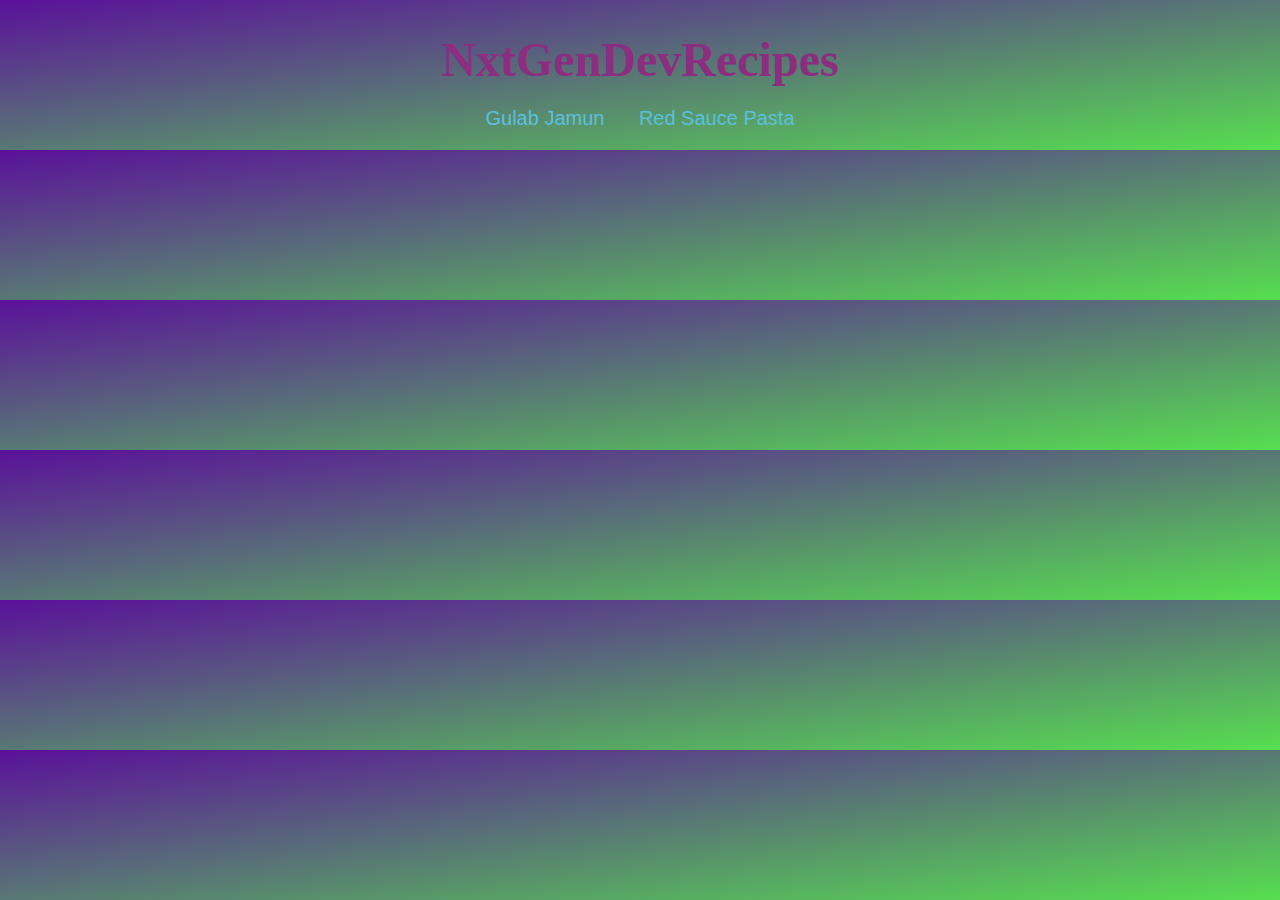
<file: ngd-recipes/index.html>
<!DOCTYPE html>
<html lang="en">
<head>
    <meta charset="UTF-8">
    <meta name="viewport" content="width=device-width, initial-scale=1.0">
    <title>NxtGenDevRecipes</title>
    <style>

        body {
            font-family: 'Open Sans', sans-serif;
            margin: 20px;
            background: linear-gradient(to bottom right, #5a119a, #57de50);
            color: #333;
        }
        h1 {
            font-family: 'Merriweather', serif;
            color: #8b2e7f;
            font-size: 48px;
            font-weight: bold;
            text-align: center;
            margin-bottom: 20px;
        }
        ul {
            list-style-type: none;
            padding: 0;
            text-align: center;
        }
        li {
            display: inline-block;
            margin: 0 15px;
            font-size: 20px;
        }
        a {
            text-decoration: none;
            color: #5bc0de;
        }
        a:hover {
            color: #a31e1e;
        }
    </style>
</head>
<body>
    <h1>NxtGenDevRecipes</h1>
    <ul>
        <li><a href="gulabjamun.html">Gulab Jamun</a></li>
        <li><a href="red sauce pasta.html">Red Sauce Pasta</a></li>
    </ul>
</body>
</html>
</file>
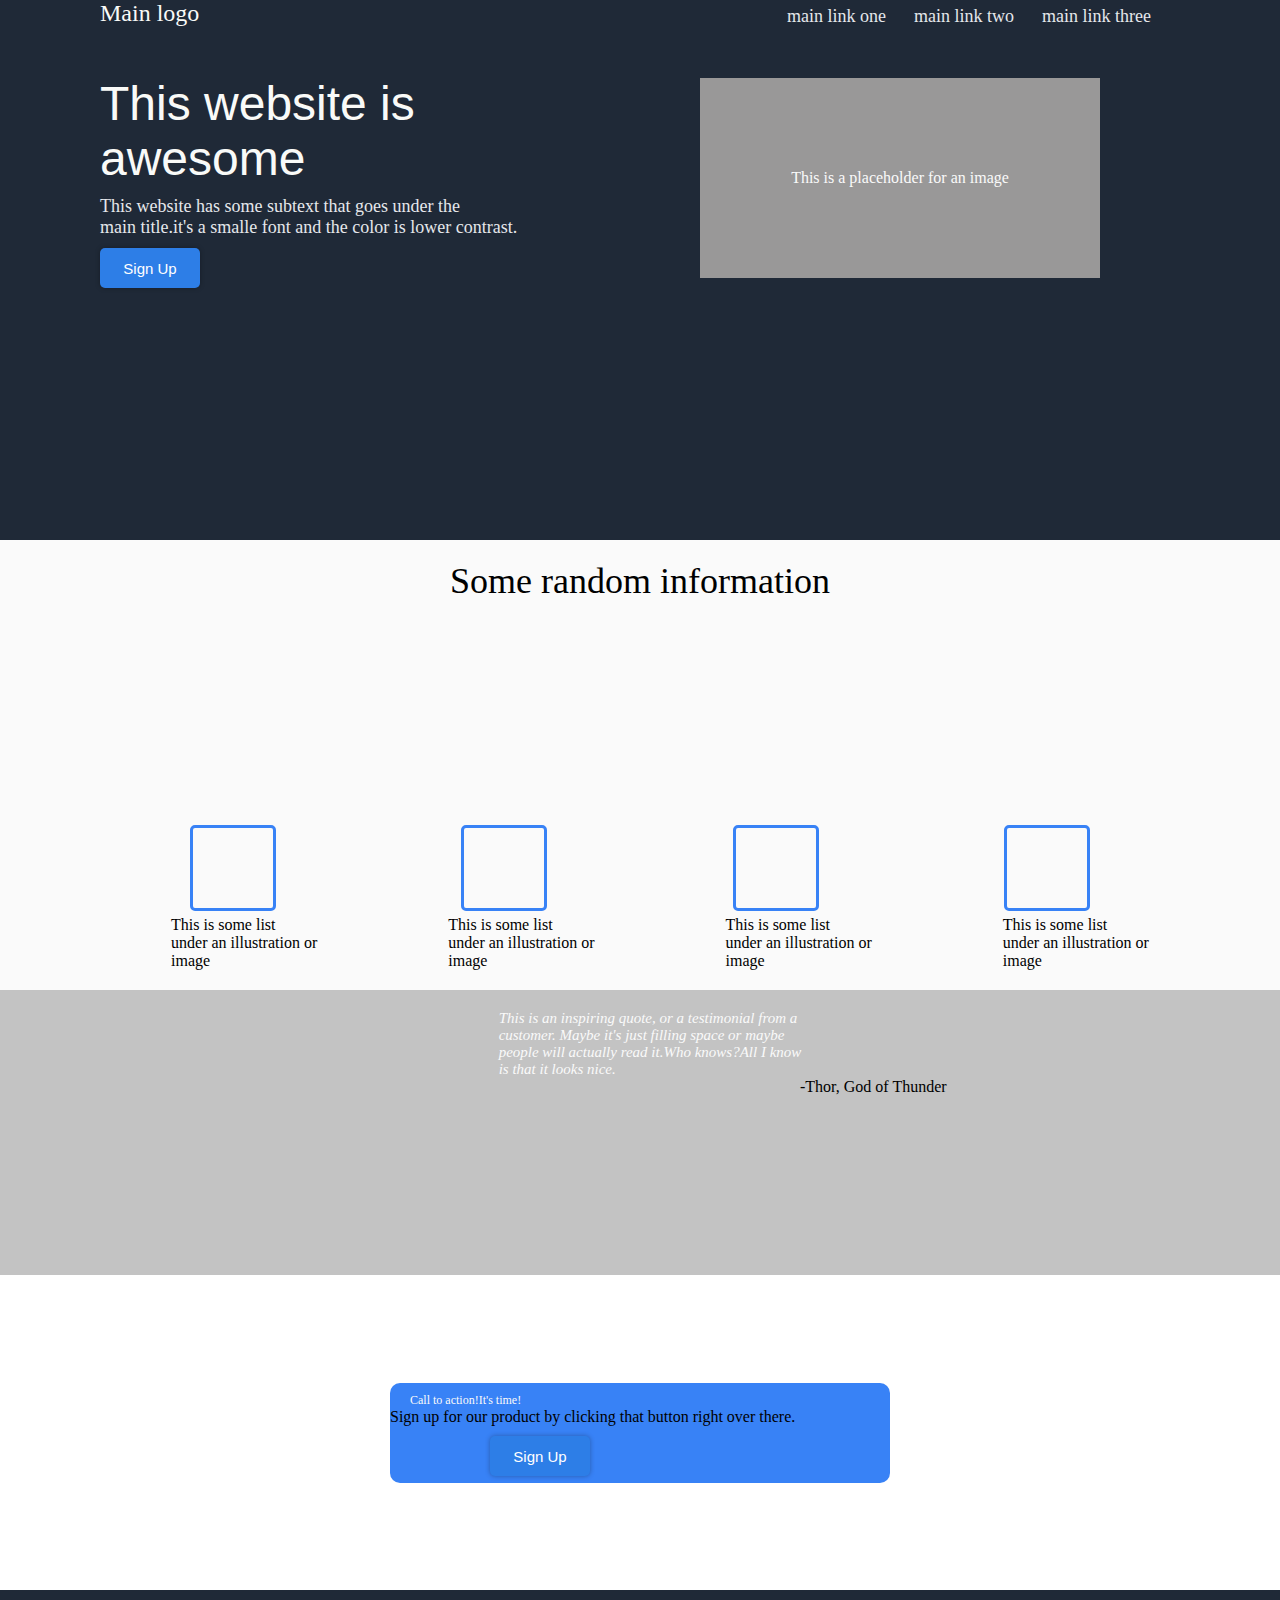
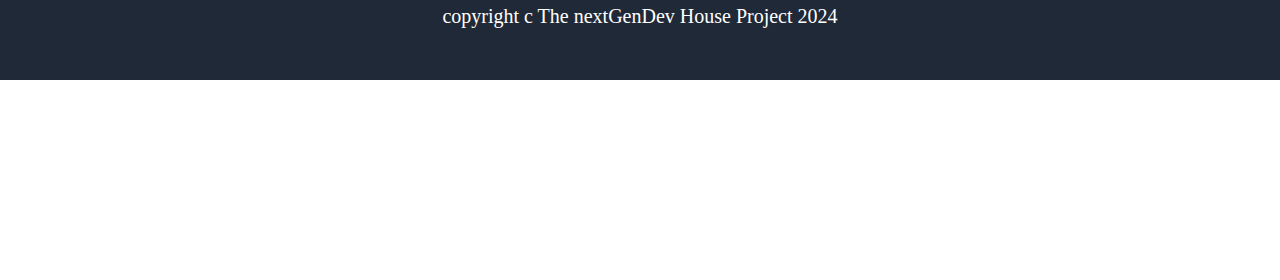
<file: NXTGENDEV-PROJECT/index.html>
<!DOCTYPE html>
<html lang="en">
<head>
    <meta charset="UTF-8">
    <meta name="viewport" content="width=device-width, initial-scale=1.0">
    <title>Document</title>
    <title>Project</title>
    <link rel="stylesheet" type="text/css" href="style.css">
</head>
</html>
<body>

    <div class="main">

            <div class="main-logo">Main logo
                <div class="but">
                    <ul>
                    <li>main link one</li>
                    <li>main link two</li>
                    <li>main link three</li>
                    </ul>
                </div>
            </div>
       <div class="main-text">
        <p id="d2">This website is<br> awesome</p>
        <p id="d3">This website has some subtext that goes under the<br>
         main title.it's a smalle font and the color is lower contrast.</p>
       <button>Sign Up</button>
       <p id="d4">This is a placeholder for an image</p>
    </div>
    </div>

    </div>

    <div class="central-part">
        <p id="d5">Some random information</p></div>
        <div class="content">
            <div class="object"></div>
            <div class="object"></div>
            <div class="object"></div>
           <div class="object"></div>
        </div>
        <ul class="list">
        <li>This is some list<br> under an illustration or<br> image</li>
        <li>This is some list<br> under an illustration or<br> image</li>
        <li>This is some list<br> under an illustration or<br> image</li>
        <li>This is some list<br> under an illustration or<br> image</li>
        </ul>
    </div>
   <div class="header">
    <i id="d6">This is an inspiring quote, or a testimonial from a<br>
        customer. Maybe it's just filling space or maybe<br>
        people will actually read it.Who knows?All I know<br>
        is that it looks nice.</i>
        <p>-Thor, God of Thunder</p>
   </div> 
   <div class="footer3"> 
    <div class="footer4">
    <p id="d7">Call to action!It's time!</p>
    <p id="d8">Sign up for our product by clicking that button right over there.</p>
    <button class=subtext">Sign Up</button></div>
    </div> 
   </div>
   <div class="last">
    <p class="la">copyright c The nextGenDev House Project 2024</p>
   </div>

</body>
</html>
</file>
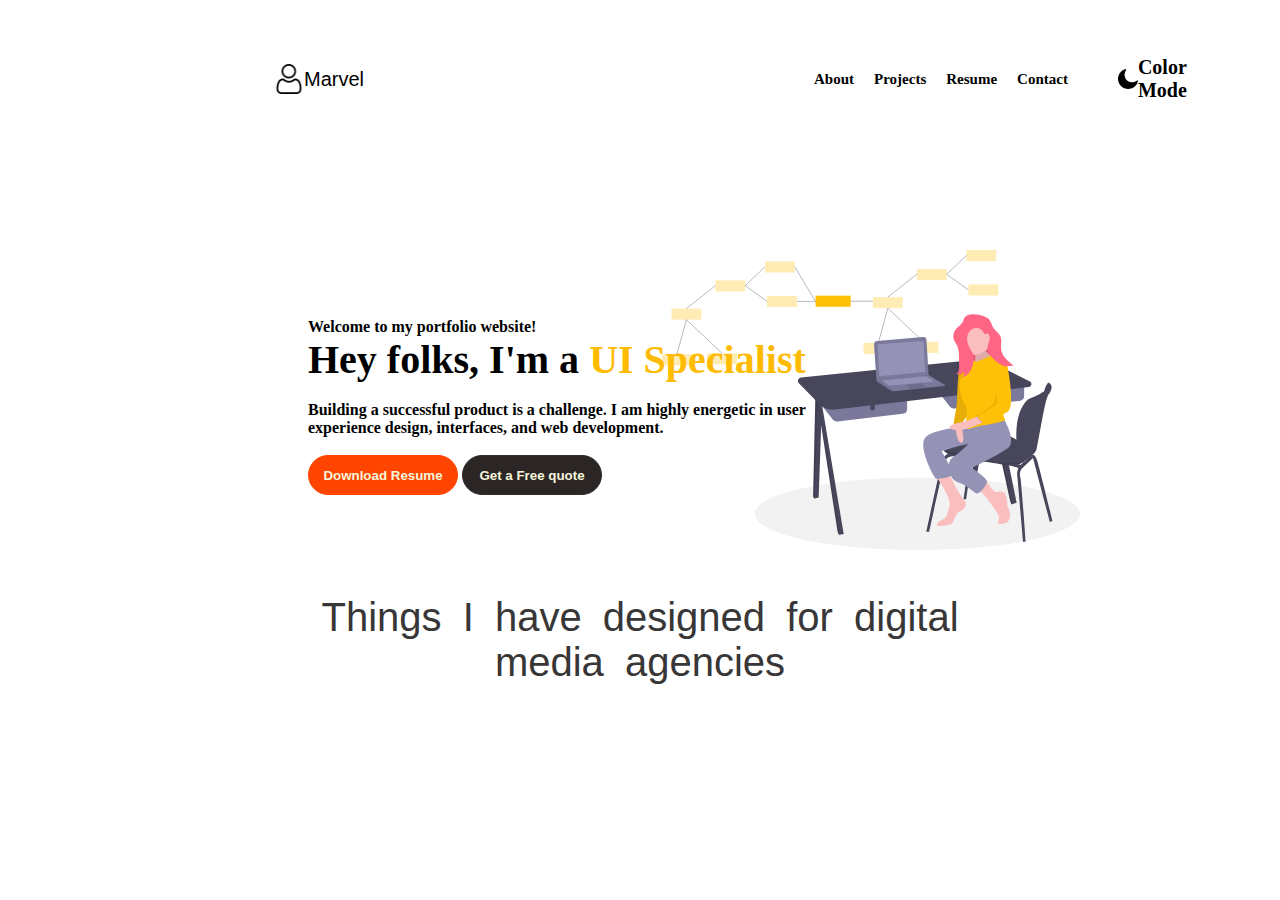
<file: Project_Resume_1/index.html>
<!DOCTYPE html>
<html lang="en">
<head>
    <meta charset="UTF-8">
    <meta name="viewport" content="width=device-width, initial-scale=1.0">
    <title>ADITYA DASH | portfolio</title>
    <link rel="stylesheet" href="style.css">
</head>
<body class="light-mode">
    <nav id="header">
        <img id="image" src="user.png" alt="Marvel Logo"><div id="marvel">Marvel</div>
        <ul id="unorder-list">
            <li id="data-list"><a id="data-link" href="#">About</a></li>
            <li id="data-list"><a id="data-link" href="#">Projects</a></li>
            <li id="data-list"><a id="data-link" href="#">Resume</a></li>
            <li id="data-list"><a id="data-link" href="#">Contact</a></li>
        </ul>
        <img id="image2" src="moon.png" alt="moon">
        <div id="color-mode">
            Color Mode
        </div>
    </nav>
    <div id="data-details">
        Welcome to my portfolio website!<br>
        <b style="font-size: 40px; font-family: Segoe UI Black; font-weight: bolder;">Hey folks, I'm a <b style="color: rgb(255, 187, 0);">UI Specialist</b></b><br><br>
        Building a successful product is a challenge. I am highly energetic in user<br> experience design, interfaces, and web development.<br><br>
        <a href="#"><button id="data-button1"><b>Download Resume</b></button></a>
        <a href="https://drive.google.com/file/d/1z8J0j7SRIMf62pF8RWufKdI_80m9r5k1/view?usp=drive_link"><button id="data-button2"><b>Get a Free quote</b></button></a>
    </div>
    <img id="man-image" src="photo.svg" alt="Man Image">
    <div id="button-descripstion" align="center">
        Things I have designed for digital<br> media agencies
    </div>
</body>
</html>
</file>
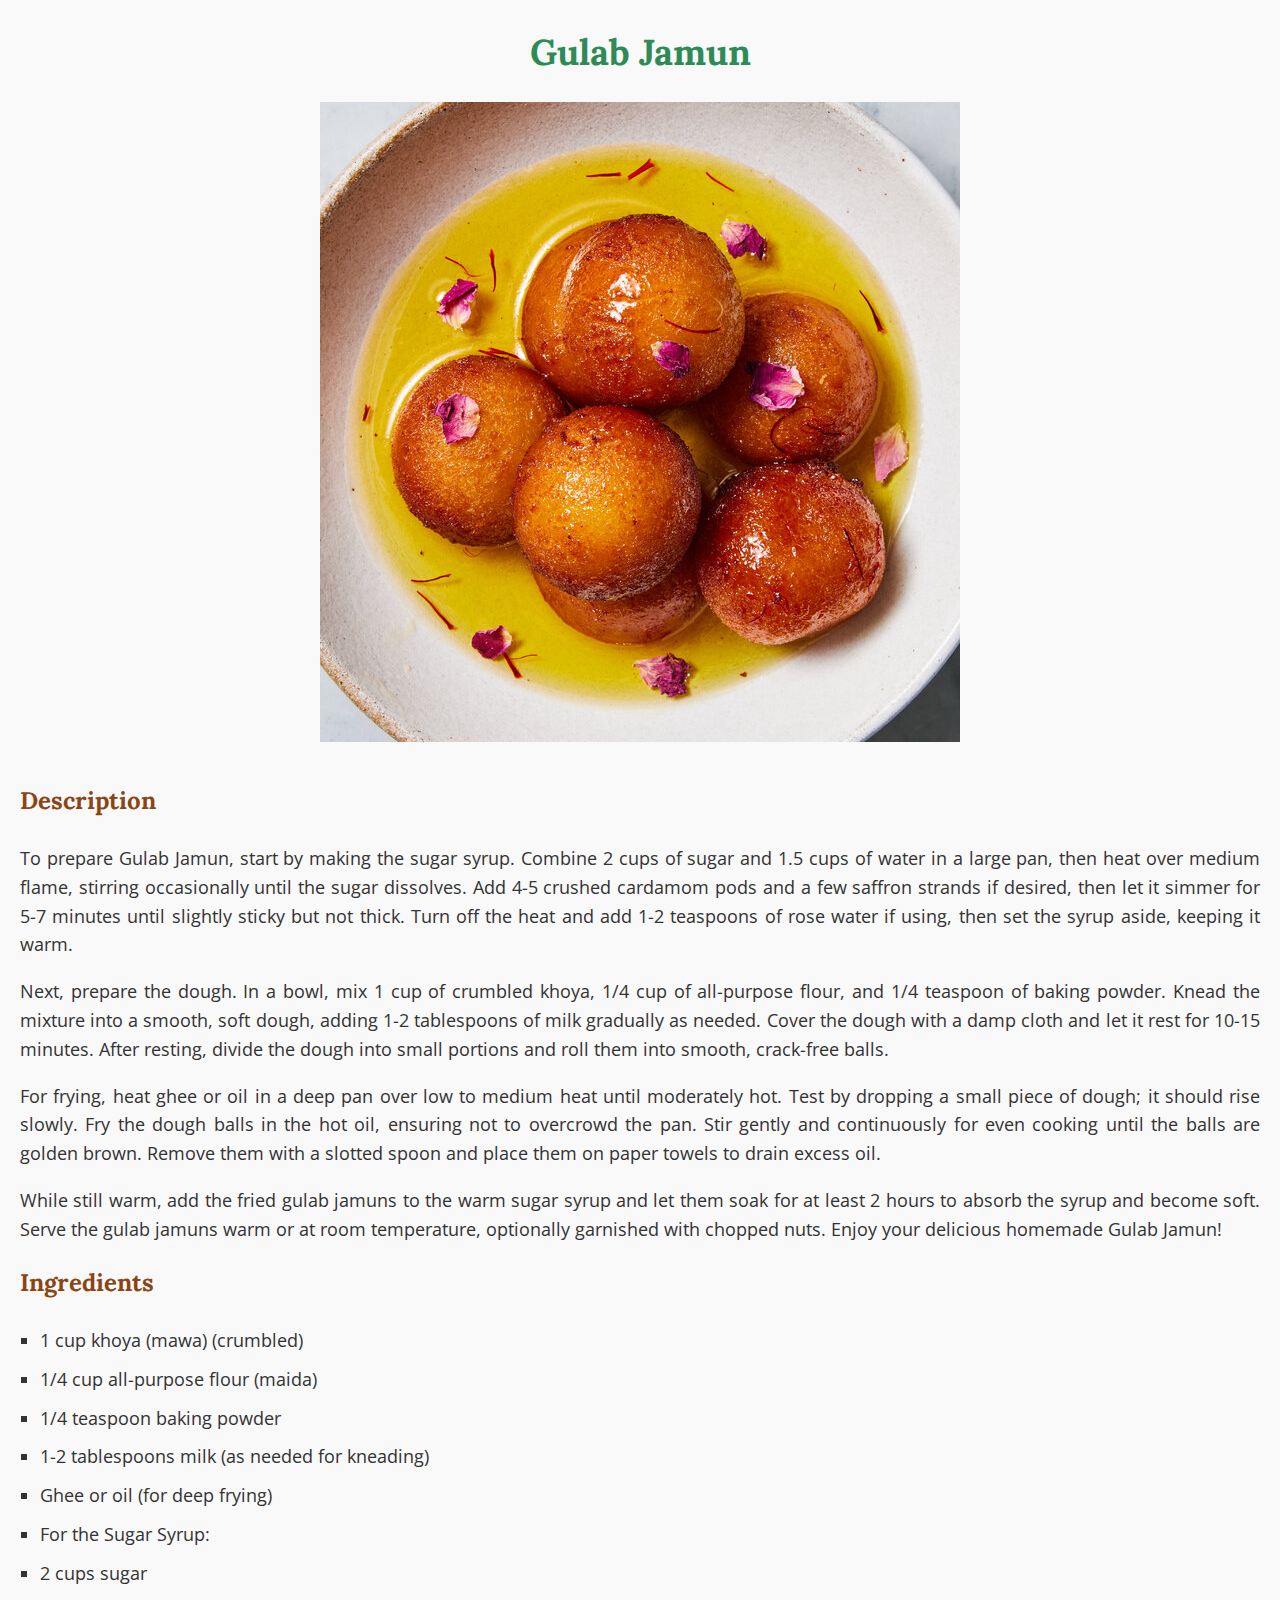
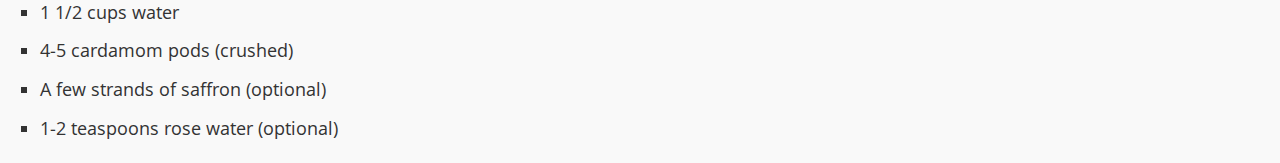
<file: ngd-recipes/gulabjamun.html>
<!DOCTYPE html>
<html lang="en">
<head>
    <meta charset="UTF-8">
    <meta name="viewport" content="width=device-width, initial-scale=1.0">
    <title>Gulab Jamun</title>
    <style>
        @import url('https://fonts.googleapis.com/css2?family=Lora:wght@700&family=Open+Sans:wght@400;600&display=swap');

        body {
            font-family: 'Open Sans', sans-serif;
            line-height: 1.6;
            margin: 20px;
            background-color: #f9f9f9;
            color: #333;
        }
        h1 {
            font-family: 'Lora', serif;
            color: #2E8B57;
            font-size: 36px;
            font-weight: bold;
            text-align: center;
            margin-bottom: 20px;
        }
        img {
            max-width: 100%;
            height: auto;
            display: block;
            margin: 0 auto 40px;
        }
        h3 {
            font-family: 'Lora', serif;
            color: #8B4513;
            font-size: 24px;
            font-weight: bold;
            margin-top: 20px;
        }
        p {
            font-size: 18px;
            color: #333;
            margin-top: 10px;
            text-align: justify;
        }
        ul {
            font-size: 18px;
            color: #333;
            margin-top: 10px;
            list-style-type: square;
            padding-left: 20px;
        }
        li {
            margin-bottom: 10px;
        }
    </style>
</head>
<body>
    <h1>Gulab Jamun</h1>
    <img src="gulabjamun.jpg" alt="Gulab Jamun">
    <h3>Description</h3>
    <p>To prepare Gulab Jamun, start by making the sugar syrup. Combine 2 cups of sugar and 1.5 cups of water in a large pan, then heat over medium flame, stirring occasionally until the sugar dissolves. Add 4-5 crushed cardamom pods and a few saffron strands if desired, then let it simmer for 5-7 minutes until slightly sticky but not thick. Turn off the heat and add 1-2 teaspoons of rose water if using, then set the syrup aside, keeping it warm.</p>
    <p>Next, prepare the dough. In a bowl, mix 1 cup of crumbled khoya, 1/4 cup of all-purpose flour, and 1/4 teaspoon of baking powder. Knead the mixture into a smooth, soft dough, adding 1-2 tablespoons of milk gradually as needed. Cover the dough with a damp cloth and let it rest for 10-15 minutes. After resting, divide the dough into small portions and roll them into smooth, crack-free balls.</p>
    <p>For frying, heat ghee or oil in a deep pan over low to medium heat until moderately hot. Test by dropping a small piece of dough; it should rise slowly. Fry the dough balls in the hot oil, ensuring not to overcrowd the pan. Stir gently and continuously for even cooking until the balls are golden brown. Remove them with a slotted spoon and place them on paper towels to drain excess oil.</p>
    <p>While still warm, add the fried gulab jamuns to the warm sugar syrup and let them soak for at least 2 hours to absorb the syrup and become soft. Serve the gulab jamuns warm or at room temperature, optionally garnished with chopped nuts. Enjoy your delicious homemade Gulab Jamun!</p>
    
    <h3>Ingredients</h3>
    <ul>
        <li>1 cup khoya (mawa) (crumbled)</li>
        <li>1/4 cup all-purpose flour (maida)</li>
        <li>1/4 teaspoon baking powder</li>
        <li>1-2 tablespoons milk (as needed for kneading)</li>
        <li>Ghee or oil (for deep frying)</li>
        <li>For the Sugar Syrup:</li>
        <li>2 cups sugar</li>
        <li>1 1/2 cups water</li>
        <li>4-5 cardamom pods (crushed)</li>
        <li>A few strands of saffron (optional)</li>
        <li>1-2 teaspoons rose water (optional)</li>
    </ul>
</body>
</html>
</file>
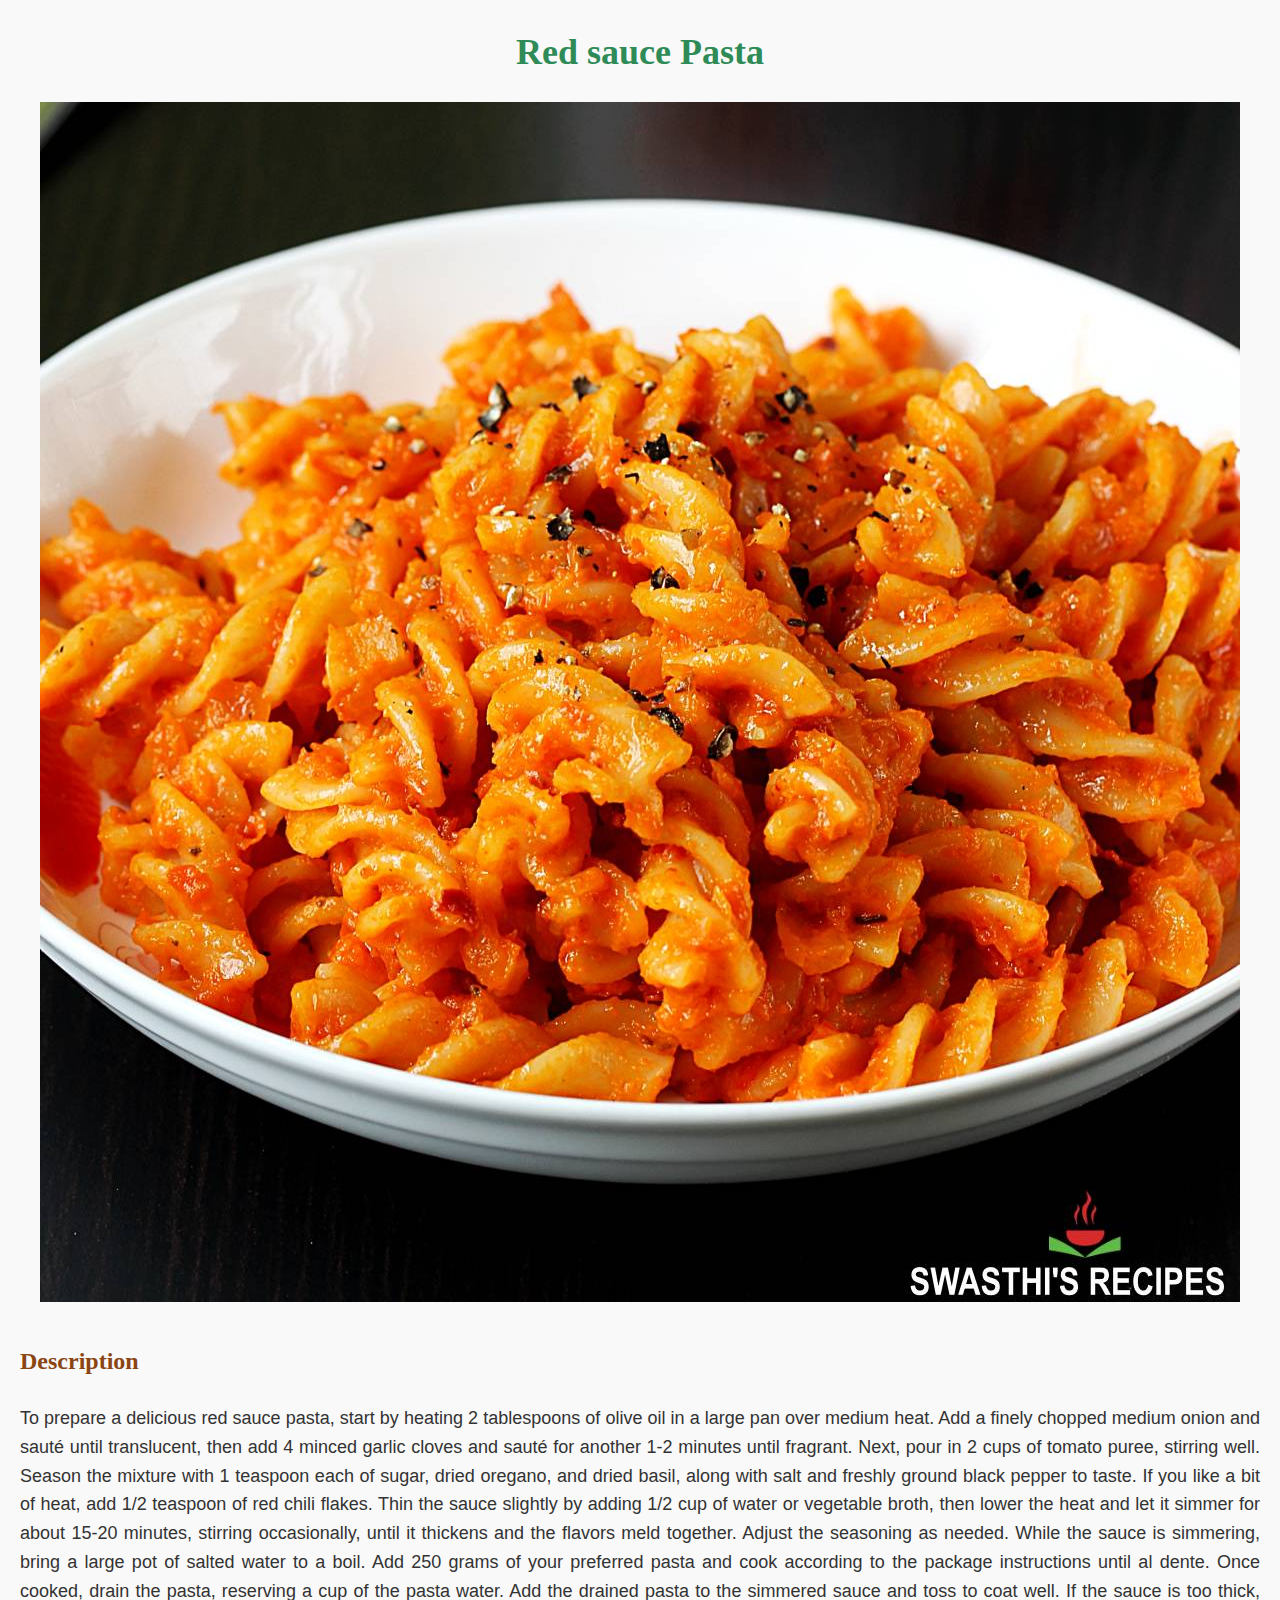
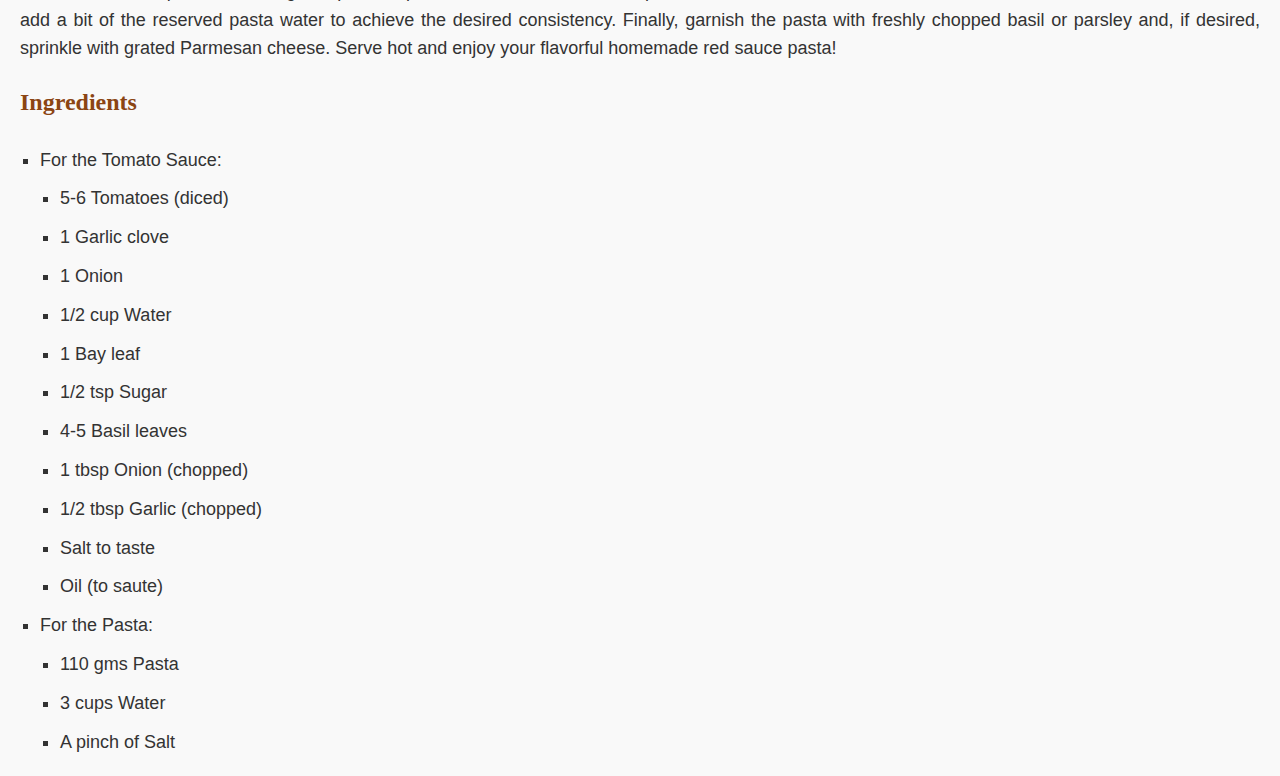
<file: ngd-recipes/red sauce pasta.html>
<!DOCTYPE html>
<html lang="en">
<head>
    <meta charset="UTF-8">
    <meta name="viewport" content="width=device-width, initial-scale=1.0">
    <title>Red sauce Pasta</title>
    <style>
        @import url('https://www.indianhealthyrecipes.com/wp-content/uploads/2023/05/red-sauce-pasta-recipe.jpg');

        body {
            font-family: 'Open Sans', sans-serif;
            line-height: 1.6;
            margin: 20px;
            background-color: #f9f9f9;
            color: #333;
        }
        h1 {
            font-family: 'Lora', serif;
            color: #2E8B57;
            font-size: 36px;
            font-weight: bold;
            text-align: center;
            margin-bottom: 20px;
        }
        img {
            max-width: 100%;
            height: auto;
            display: block;
            margin: 0 auto 40px;
        }
        h3 {
            font-family: 'Lora', serif;
            color: #8B4513;
            font-size: 24px;
            font-weight: bold;
            margin-top: 20px;
        }
        p {
            font-size: 18px;
            color: #333;
            margin-top: 10px;
            text-align: justify;
        }
        ul {
            font-size: 18px;
            color: #333;
            margin-top: 10px;
            list-style-type: square;
            padding-left: 20px;
        }
        li {
            margin-bottom: 10px;
        }
    </style>
</head>
<body>
    <h1>Red sauce Pasta</h1>
    <img src="pasta.jpg" alt="red sauce pasta">
    <h3>Description</h3>
    <p>To prepare a delicious red sauce pasta, start by heating 2 tablespoons of olive oil in a large pan over medium heat.
         Add a finely chopped medium onion and sauté until translucent, then add 4 minced garlic cloves and sauté 
         for another 1-2 minutes until fragrant. Next, pour in 2 cups of tomato puree, stirring well. Season the mixture
          with 1 teaspoon each of sugar, dried oregano, and dried basil, along with salt and freshly ground black pepper to taste. 
          If you like a bit of heat, add 1/2 teaspoon of red chili flakes. Thin the sauce slightly by adding 1/2 cup of water or vegetable broth, 
          then lower the heat and let it simmer for about 15-20 minutes, stirring occasionally, until it thickens and the flavors meld together. 
          Adjust the seasoning as needed.
        While the sauce is simmering, bring a large pot of salted water to a boil.
        Add 250 grams of your preferred pasta and cook according to the package instructions until al dente.
         Once cooked, drain the pasta, reserving a cup of the pasta water. 
         Add the drained pasta to the simmered sauce and toss to coat well.
          If the sauce is too thick, add a bit of the reserved pasta water to achieve the desired consistency. 
          Finally, garnish the pasta with freshly chopped basil or parsley and, 
          if desired, sprinkle with grated Parmesan cheese. Serve hot and enjoy your flavorful 
          homemade red sauce pasta!
    
    <h3>Ingredients</h3>
    <ul>
        <li>For the Tomato Sauce:</li>
        <ul>
            <li>5-6 Tomatoes (diced)</li>
            <li>1 Garlic clove</li>
            <li>1 Onion</li>
            <li>1/2 cup Water</li>
            <li>1 Bay leaf</li>
            <li>1/2 tsp Sugar</li>
            <li>4-5 Basil leaves</li>
            <li>1 tbsp Onion (chopped)</li>
            <li>1/2 tbsp Garlic (chopped)</li>
            <li>Salt to taste</li>
            <li>Oil (to saute)</li>
        </ul>
        <li>For the Pasta:</li>
        <ul>
            <li>110 gms Pasta</li>
            <li>3 cups Water</li>
            <li>A pinch of Salt</li>
        </ul>
    </ul>
</body>
</html>
</file>
<file: NXTGENDEV-PROJECT/style.css>
*{
	margin: 0;
	border:border-box ;

}
.main{
	background-color:#1f2937 ;
	height: 60vh;
	width: 100%;
}
.main-logo{
	color:#f9fAf8 ;
	font-size:24px ;
	margin-left: 100px;
}

.but ul {

        display: flex;
        justify-content: flex-end;
        list-style-type: none;
		transform: translate(0px,-35px);
		margin-right: 115px;

      }
.but ul li{
	padding: 10px;
	margin: 4px;
	color: #e5e7eb;
	font-size: 18px;

}
#d2{
	font-size:48px ;
	font-family:Impact, Haettenschweiler, 'Arial Narrow Bold', sans-serif;
	color: #f9faf8;
	margin-left: 100px;
}
#d3{
	padding-top: 10px;
	font-size:18px ;
	color: #e5e7eb;
	margin-left: 100px;
}
button{
			background: rgb(45,126,231);
            height: 40px;
            line-height: 40px;
            border-radius:5px;
            border: none;
            margin: 10px 0px;
            box-shadow: 0px 0px 5px rgba(0,0,0,0.3);
            color: white;
            font-size: 15px;
			width: 100px;
			margin-left: 100px;       
}
#d4{
	height: 200px;
	width: 400px;
	background-color: rgb(153, 152, 152);
	display: flex;
	justify-content: center;
	align-items: center;
	transform: translate(700px,-220px);
	color: #fafafa;
}

.central-part{
	height:50vh ;
	width: 100%;
	background-color:#fafafa;
}
#d5{
	font-size: 36px;
	display: flex;
	justify-content: center;
	padding-bottom: 300px;
	padding-top: 20px;
}
.content {
	display: flex;
	justify-content: space-evenly;
	padding: 10px; 
	transform: translate(0px,-180px);
  }

  .object {
	border-radius: 5px; 
	border: 3px solid #3882f6;
	padding: 15px; 
	margin: 5px;
	height: 50px;
	width: 50px;
  }
  .list{
	display: flex;
	justify-content: space-evenly;
	list-style-type:none ;
	transform: translate(0px,-190px);
  }
  .header{
	height:35vh ;
	width: 100%;
	background-color: rgb(195, 195, 195);
	transform: translate(0px,-170px);
  }
  #d6{
	display: flex;
	justify-content: center;
	align-items: center;
	font-family: italic ;
	font-size:25px;
	color: #1f2937;
	padding-top: 20px;
  }
  .header p{
	padding-left: 800px;
  }
  .footer3{
	height:35vh ;
	width: 100%;
background-color: white;
display: flex;
align-items: center;
justify-content: center;
transform: translate(0px,-200px);
  }
  .footer4{
	height: 100px;
	width: 500px;
	background-color:#3882f6;
	border-radius: 10px;


  }
  #d6{
	font-size: 15px;
	padding-top: 20px;
	padding-left: 20px;
	color: #fafafa;
  }
  #d7{
	font-size: 12px;
	padding-top: 10px;
	padding-left: 20px;
	color: #fafafa;
  }
   .subtext{
  background: rgb(45,126,231);
  height: 40px;
  border-radius:5px;
  border: 1px solid white;
  box-shadow: 0px 0px 5px rgba(0,0,0,0.3);
  color: white;
  width: 80px;
 transform: translate(275px,-40px);
}
.last{
	background-color:#1f2937 ;
	height: 10vh;
	width: 100%;
	transform: translate(0px,-200px);
}
.la{
	font-size: 20px;
	text-align: center;
	color: white;
	padding-top: 15px;
}
</file>
<file: Project_Resume_1/style.css>
body {
    transition: background-color 0.3s, color 0.3s;
}
body.light-mode {
    background-color: #fff;
    color: #000;
}
body.dark-mode {
    background-color: #121212;
    color: #fff;
}
#header {
    padding: 1rem;
    display: flex;
    justify-content: space-between;
    align-items: center;
    margin-top: 40px;
    margin-right: 250px;
    margin-left: 250px;
}
#image {
    height: 30px;
    width: 30px;
}
#marvel{
    margin-right: 450px;
    font-family: Impact, Haettenschweiler, 'Arial Narrow Bold', sans-serif;
    font-size: 20px;
}
#unorder-list {
    display: flex;
    gap: 20px;
    padding: 0;
    margin: 0;
    list-style: none;
}
#data-list {
    margin: 0;
}
#data-link {
    text-decoration: none;
    font-size: 15px;
    color: inherit;
    font-weight: bolder;
}
#data-link-personal {
    text-decoration: none;
    font-size: 15px;
    color: black;
    font-weight: bolder;
    border: 1px solid orangered;
    border-radius: 15px;
    background-color: orangered;
    color: white;
}
#data-link-personal:hover {
    background-color: rgb(92, 92, 90);
    border: #474545;
}
#data-link:hover {
    color: orangered;
}
#image2{
    height: 20px;
    width: 20px;
    margin-left: 50px;
}
/* body */
#data-details {
    font-size: 16px;
    margin-left: 300px;
    margin-top: 200px;
    font-family: Segoe UI Semibold;
    font-weight: 800;
}
#data-button1 {
    border: 1px solid orangered;
    background-color: orangered;
    border-radius: 20px;
    color: beige;
    height: 40px;
    width: 150px;
}
#data-button2 {
    border: 1px solid rgb(49, 45, 43);
    background-color: rgb(43, 38, 37);
    border-radius: 20px;
    color: beige;
    height: 40px;
    width: 140px;
}
/* Image */
#man-image {
    position: absolute;
    top: 250px;
    right: 200px;
    height: 300px;
}

#button-descripstion {
    font-family: Impact, 'Arial Narrow Bold', sans-serif;
    font-size: 40px;
    margin-top: 100px;
    word-spacing: 10px;
    color: #383636;
}
#color-mode{
    font-size: 20px;
    font-weight: bolder;
    font-family: Cambria, Cochin, Georgia, Times, 'Times New Roman', serif;
}
</file>
